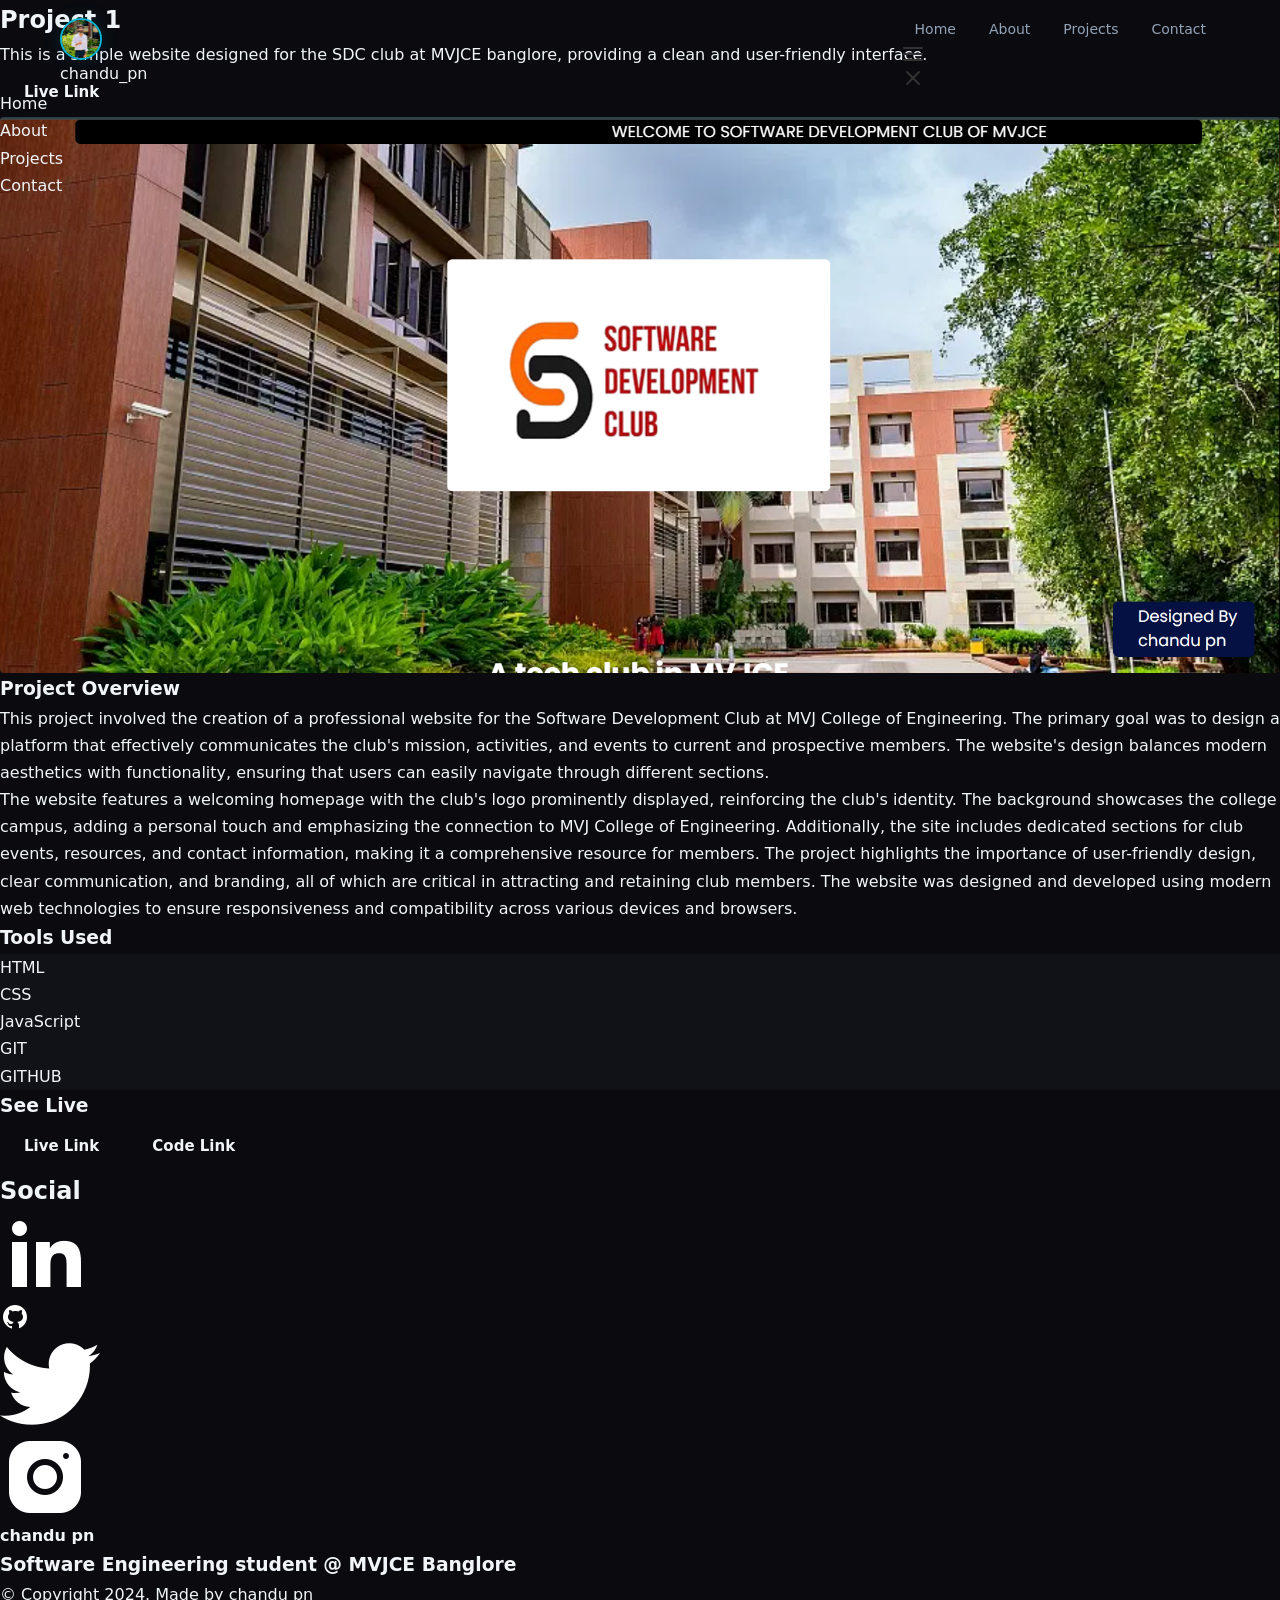
<file: project-1.html>
<!DOCTYPE html>
<html lang="en">
  <head>
    <meta charset="UTF-8" />
    <meta name="viewport" content="width=device-width, initial-scale=1.0" />
    <meta http-equiv="X-UA-Compatible" content="ie=edge" />
    <title>Case Study of Project 1</title>
    <meta name="description" content="Case study page of Project" />

    <link rel="stylesheet" href="css/style.css" />

    <link rel="preconnect" href="https://fonts.googleapis.com" />
    <link rel="preconnect" href="https://fonts.gstatic.com" crossorigin />
    <link
      href="https://fonts.googleapis.com/css2?family=Source+Sans+Pro:wght@400;600;700;900&display=swap"
      rel="stylesheet"
    />
  </head>
  <body>
    <header class="header">
      <div class="header__content">
        <div class="header__logo-container">
          <div class="header__logo-img-cont">
            <img
              src="./assets/jpeg/portnew.jpg"
              alt="chandu"
              class="header__logo-img"
            />
          </div>
          <span class="header__logo-sub">chandu_pn</span>
        </div>
        <div class="header__main">
          <ul class="header__links">
            <li class="header__link-wrapper">
              <a href="./index.html" class="header__link"> Home </a>
            </li>
            <li class="header__link-wrapper">
              <a href="./index.html#about" class="header__link">About </a>
            </li>
            <li class="header__link-wrapper">
              <a href="./index.html#projects" class="header__link">
                Projects
              </a>
            </li>
            <li class="header__link-wrapper">
              <a href="./index.html#contact" class="header__link"> Contact </a>
            </li>
          </ul>
          <div class="header__main-ham-menu-cont">
            <img
              src="./assets/svg/ham-menu.svg"
              alt="hamburger menu"
              class="header__main-ham-menu"
            />
            <img
              src="./assets/svg/ham-menu-close.svg"
              alt="hamburger menu close"
              class="header__main-ham-menu-close d-none"
            />
          </div>
        </div>
      </div>
      <div class="header__sm-menu">
        <div class="header__sm-menu-content">
          <ul class="header__sm-menu-links">
            <li class="header__sm-menu-link">
              <a href="./index.html"> Home </a>
            </li>

            <li class="header__sm-menu-link">
              <a href="./index.html#about"> About </a>
            </li>

            <li class="header__sm-menu-link">
              <a href="./index.html#projects"> Projects </a>
            </li>

            <li class="header__sm-menu-link">
              <a href="./index.html#contact"> Contact </a>
            </li>
          </ul>
        </div>
      </div>
    </header>
    <section class="project-cs-hero">
      <div class="project-cs-hero__content">
        <h1 class="heading-primary">Project 1</h1>
        <div class="project-cs-hero__info">
          <p class="text-primary">
            This is a simple website designed for the SDC club at MVJCE banglore,
            providing a clean and user-friendly interface.
          </p>
        </div>
        <div class="project-cs-hero__cta">
          <a href="https://chandupn17.github.io/SDC-web_site/" class="btn btn--bg" target="_blank">Live Link</a>
        </div>
      </div>
    </section>
    <section class="project-details">
      <div class="main-container">
        <div class="project-details__content">
          <div class="project-details__showcase-img-cont">
            <img style="border-radius: 4px;"
              src="./assets/png/pro01.png"
              alt="Project Image"
              class="project-details__showcase-img"
            />
          </div>
          <div class="project-details__content-main">
            <div class="project-details__desc">
              <h3 class="project-details__content-title">Project Overview</h3>
              <p class="project-details__desc-para">
                This project involved the creation of a professional
                 website for the Software Development Club at MVJ College of Engineering. 
                The primary goal was to design a platform that effectively communicates the 
                club's mission, activities, and events to current 
                and prospective members. The website's design balances modern aesthetics with
                 functionality, ensuring that users can
                 easily navigate through different sections.
              </p>
              <p class="project-details__desc-para">
                The website features a welcoming homepage with the club's logo prominently displayed, 
                reinforcing the club's identity. The background showcases the college campus, adding a personal touch and 
                emphasizing the connection to MVJ College of Engineering. Additionally, the site includes dedicated sections for club events, resources, and contact information, making it a comprehensive resource for members. The project highlights the importance of user-friendly design, clear communication, and branding, all of which are critical in attracting and retaining club members. The website was designed and developed using modern web technologies to ensure responsiveness and 
                compatibility across various devices and browsers.
              </p>
            </div>
            <div class="project-details__tools-used">
              <h3 class="project-details__content-title">Tools Used</h3>
              <div class="skills">
                <div class="skills__skill">HTML</div>
                <div class="skills__skill">CSS</div>
                <div class="skills__skill">JavaScript</div>
                <div class="skills__skill">GIT</div>
                <div class="skills__skill">GITHUB</div>
                <!-- <div class="skills__skill">GIT</div>
                <div class="skills__skill">...</div>
                <div class="skills__skill">...</div>
                <div class="skills__skill">...</div>
                <div class="skills__skill">...</div>
                <div class="skills__skill">...</div>
                <div class="skills__skill">...</div> -->
              </div>
            </div>
            <div class="project-details__links">
              <h3 class="project-details__content-title">See Live</h3>
              <a
                href="https://chandupn17.github.io/SDC-web_site/"
                class="btn btn--med btn--theme project-details__links-btn"
                target="_blank"
                >Live Link</a
              >
              <a
                href="https://github.com/chandupn17/SDC-web_site"
                class="btn btn--med btn--theme-inv project-details__links-btn"
                target="_blank"
                >Code Link</a
              >
            </div>
          </div>
        </div>
      </div>
    </section>
    <footer class="main-footer">
      <div class="main-container">
        <div class="main-footer__upper">
          <div class="main-footer__row main-footer__row-1">
            <h2 class="heading heading-sm main-footer__heading-sm">
              <span>Social</span>
            </h2>
            <div class="main-footer__social-cont">
              <a target="_blank" rel="noreferrer" href="https://www.linkedin.com/in/chandu3247?utm_sou
              rce=share&utm_campaign=share_via&utm_content=profile&utm_medium=ios_app">
                <img
                  class="main-footer__icon"
                  src="./assets/png/linkedin-ico.png"
                  alt="icon"
                />
              </a>
              <a target="_blank" rel="noreferrer" href="https://github.com/chandupn17">
                <img
                  class="main-footer__icon"
                  src="./assets/png/github-ico.png"
                  alt="icon"
                />
              </a>
              <a target="_blank" rel="noreferrer" href="https://x.com/chandupn312490/">
                <img
                  class="main-footer__icon"
                  src="./assets/png/twitter-ico.png"
                  alt="icon"
                />
              </a>
              <!-- <a target="_blank" rel="noreferrer" href="#">
                <img
                  class="main-footer__icon"
                  src="./assets/png/yt-ico.png"
                  alt="icon"
                />
              </a> -->
              <a target="_blank" rel="noreferrer" href="https://www.instagram.com/chandan_dhodamane?utm_source=qr">
                <img
                  class="main-footer__icon main-footer__icon--mr-none"
                  src="./assets/png/insta-ico.png"
                  alt="icon"
                />
              </a>
            </div>
          </div>
          <div class="main-footer__row main-footer__row-2">
            <h4 class="heading heading-sm text-lt">chandu pn</h4>
            <p class="main-footer__short-desc">
             <h3> <p>Software Engineering student @ MVJCE Banglore</p></h3>
            </p>
          </div>
        </div>

        <div class="main-footer__lower">
          &copy; Copyright 2024. Made by
          <a rel="noreferrer" target="_blank" href="chandu_pn"
            >chandu pn</a
          >
        </div>
      </div>
    </footer>
    <script src="./index.js"></script>
  </body>
</html>
</file>
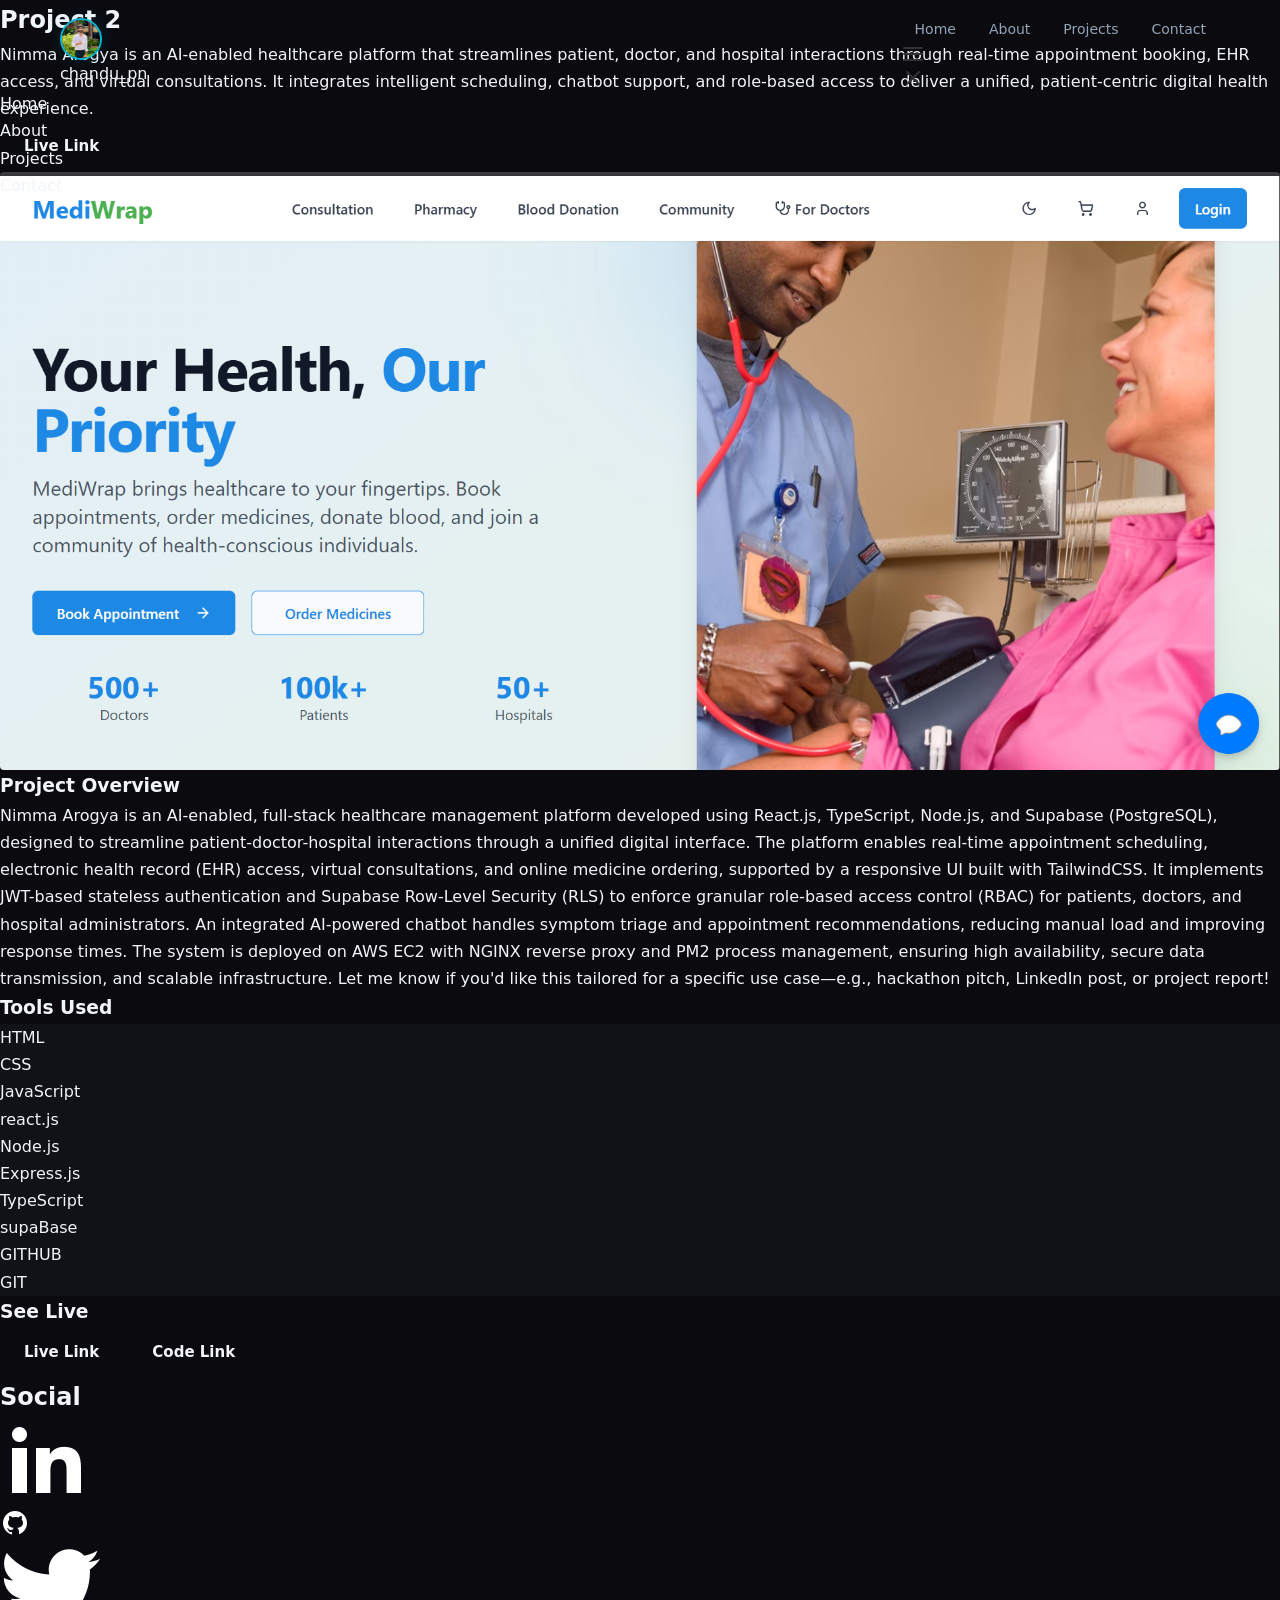
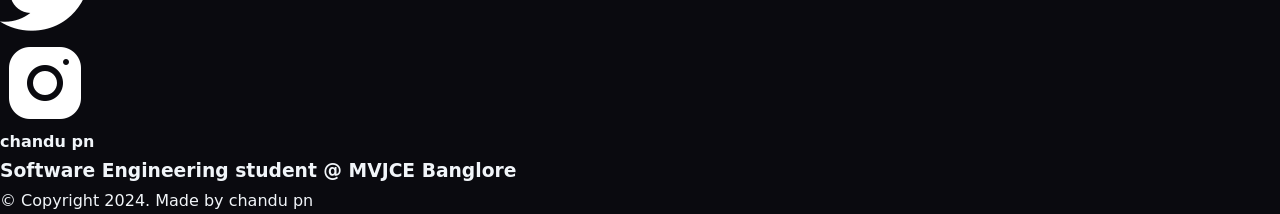
<file: project-2.html>
<!DOCTYPE html>
<html lang="en">
  <head>
    <meta charset="UTF-8" />
    <meta name="viewport" content="width=device-width, initial-scale=1.0" />
    <meta http-equiv="X-UA-Compatible" content="ie=edge" />
    <title>Case Study of Project 2</title>
    <meta name="description" content="Case study page of Project" />

    <link rel="stylesheet" href="css/style.css" />

    <link rel="preconnect" href="https://fonts.googleapis.com" />
    <link rel="preconnect" href="https://fonts.gstatic.com" crossorigin />
    <link
      href="https://fonts.googleapis.com/css2?family=Source+Sans+Pro:wght@400;600;700;900&display=swap"
      rel="stylesheet"
    />
  </head>
  <body>
    <header class="header">
      <div class="header__content">
        <div class="header__logo-container">
          <div class="header__logo-img-cont">
            <img
              src="./assets/jpeg/portnew.jpg"
              alt="Chandu"
              class="header__logo-img"
            />
          </div>
          <span class="header__logo-sub">chandu_pn</span>
        </div>
        <div class="header__main">
          <ul class="header__links">
            <li class="header__link-wrapper">
              <a href="./index.html" class="header__link"> Home </a>
            </li>
            <li class="header__link-wrapper">
              <a href="./index.html#about" class="header__link">About </a>
            </li>
            <li class="header__link-wrapper">
              <a href="./index.html#projects" class="header__link">
                Projects
              </a>
            </li>
            <li class="header__link-wrapper">
              <a href="./index.html#contact" class="header__link"> Contact </a>
            </li>
          </ul>
          <div class="header__main-ham-menu-cont">
            <img
              src="./assets/svg/ham-menu.svg"
              alt="hamburger menu"
              class="header__main-ham-menu"
            />
            <img
              src="./assets/svg/ham-menu-close.svg"
              alt="hamburger menu close"
              class="header__main-ham-menu-close d-none"
            />
          </div>
        </div>
      </div>
      <div class="header__sm-menu">
        <div class="header__sm-menu-content">
          <ul class="header__sm-menu-links">
            <li class="header__sm-menu-link">
              <a href="./index.html"> Home </a>
            </li>

            <li class="header__sm-menu-link">
              <a href="./index.html#about"> About </a>
            </li>

            <li class="header__sm-menu-link">
              <a href="./index.html#projects"> Projects </a>
            </li>

            <li class="header__sm-menu-link">
              <a href="./index.html#contact"> Contact </a>
            </li>
          </ul>
        </div>
      </div>
    </header>
    <section class="project-cs-hero">
      <div class="project-cs-hero__content">
        <h1 class="heading-primary">Project 2</h1>
        <div class="project-cs-hero__info">
          <p class="text-primary">
            Nimma Arogya is an AI-enabled healthcare platform that streamlines patient, doctor,
             and hospital interactions through real-time appointment booking, EHR access, and virtual consultations.
            It integrates intelligent scheduling, chatbot support, and role-based access to deliver a 
            unified, patient-centric digital health experience.
          </p>
        </div>
        <div class="project-cs-hero__cta">
          <a href="https://nimma-arogya-ai-pink.vercel.app/" class="btn btn--bg" target="_blank">Live Link</a>
        </div>
      </div>
    </section>
    <section class="project-details">
      <div class="main-container">
        <div class="project-details__content">
          <div class="project-details__showcase-img-cont">
            <img style="border-radius: 4px;"
              src="./assets/png/nimmaarogya.png"
              alt="Project Image"
              class="project-details__showcase-img"
            />
          </div>
          <div class="project-details__content-main">
            <div class="project-details__desc">
              <h3 class="project-details__content-title">Project Overview</h3>
              <p class="project-details__desc-para">
                Nimma Arogya is an AI-enabled, full-stack healthcare management platform developed
                 using React.js, TypeScript, Node.js, and Supabase (PostgreSQL), designed to streamline 
                 patient-doctor-hospital interactions through a unified digital interface. The platform enables
                  real-time appointment scheduling, electronic health record (EHR) access, virtual consultations,
                   and online medicine ordering, supported by a responsive UI built with TailwindCSS.

      It implements JWT-based stateless authentication and Supabase Row-Level Security (RLS) to enforce granular role-based access control (RBAC) for patients, doctors, and hospital administrators. An integrated AI-powered chatbot handles symptom triage and appointment recommendations, reducing manual load and improving response times. The system is deployed on AWS EC2 with NGINX reverse proxy and PM2 process management, ensuring high availability, secure data transmission, and scalable infrastructure.
                
                Let me know if you'd like this tailored for a specific use case—e.g., hackathon pitch, LinkedIn post, or project report!
                
              <p class="project-details__desc-para">
                <!-- ade mathu -->
              </p>
            </div>
            <div class="project-details__tools-used">
              <h3 class="project-details__content-title">Tools Used</h3>
              <div class="skills">
                <div class="skills__skill">HTML</div>
                <div class="skills__skill">CSS</div>
                <div class="skills__skill">JavaScript</div>
                <div class="skills__skill">react.js</div>
                <div class="skills__skill">Node.js</div>
                <div class="skills__skill">Express.js</div>
                <div class="skills__skill">TypeScript</div>
                <div class="skills__skill">supaBase</div>
                <div class="skills__skill">GITHUB</div>
                <div class="skills__skill">GIT</div>
                
              </div>
            </div>
            <div class="project-details__links">
              <h3 class="project-details__content-title">See Live</h3>
              <a
                href="https://nimma-arogya-ai-pink.vercel.app/"
                class="btn btn--med btn--theme project-details__links-btn"
                target="_blank"
                >Live Link</a
              >
              <a
                href="https://github.com/chandupn17/Nimma_arogya.ai"
                class="btn btn--med btn--theme-inv project-details__links-btn"
                target="_blank"
                >Code Link</a
              >
            </div>
          </div>
        </div>
      </div>
    </section>
    <footer class="main-footer">
      <div class="main-container">
        <div class="main-footer__upper">
          <div class="main-footer__row main-footer__row-1">
            <h2 class="heading heading-sm main-footer__heading-sm">
              <span>Social</span>
            </h2>
            <div class="main-footer__social-cont">
              <a target="_blank" rel="noreferrer" href="https://www.linkedin.com/in/chandu3247
              ?utm_source=share&utm_campaign=share_via&utm_content=profile&utm_medium=ios_app">
                <img
                  class="main-footer__icon"
                  src="./assets/png/linkedin-ico.png"
                  alt="icon"
                />
              </a>
              <a target="_blank" rel="noreferrer" href="https://github.com/chandupn17">
                <img
                  class="main-footer__icon"
                  src="./assets/png/github-ico.png"
                  alt="icon"
                />
              </a>
              <a target="_blank" rel="noreferrer" href="https://x.com/chandupn312490/">
                <img
                  class="main-footer__icon"
                  src="./assets/png/twitter-ico.png"
                  alt="icon"
                />
              </a>
              <!-- <a target="_blank" rel="noreferrer" href="">
                <img
                  class="main-footer__icon"
                  src="./assets/png/yt-ico.png"
                  alt="icon"
                />
              </a> -->
              <a target="_blank" rel="noreferrer" href="https://www.instagram.com/chandan_dhodamane?utm_source=qr">
                <img
                  class="main-footer__icon main-footer__icon--mr-none"
                  src="./assets/png/insta-ico.png"
                  alt="icon"
                />
              </a>
            </div>
          </div>
          <div class="main-footer__row main-footer__row-2">
            <h4 class="heading heading-sm text-lt">chandu pn</h4>
            <p class="main-footer__short-desc">
             <h3> <p>Software Engineering student @ MVJCE Banglore</p></h3>
            </p>
          </div>
        </div>
        <div class="main-footer__lower">
          &copy; Copyright 2024. Made by
          <a rel="noreferrer" target="_blank" href="chandu_pn"
            >chandu pn</a
          >
        </div>
      </div>
    </footer>
    <script src="./index.js"></script>
  </body>
</html>
</file>
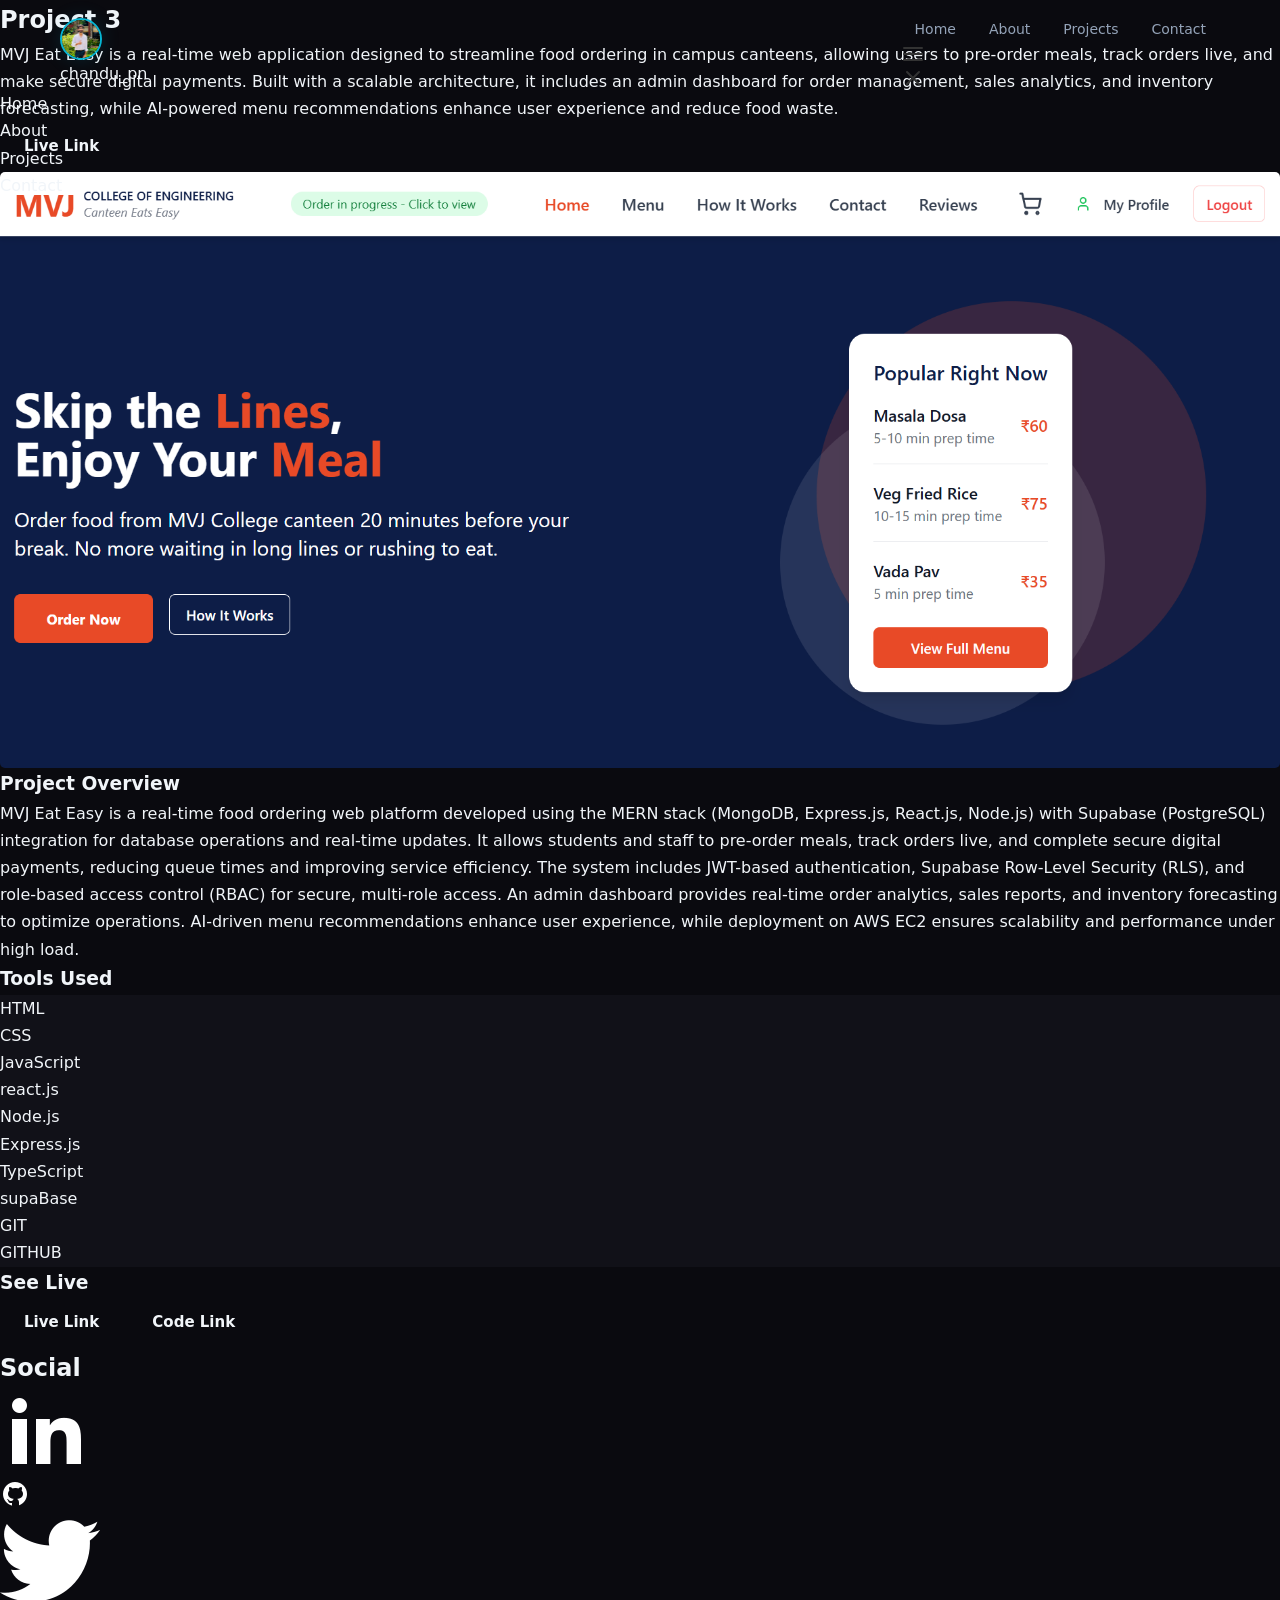
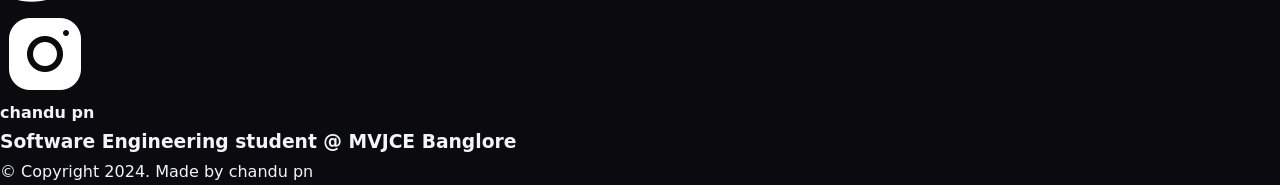
<file: project-3.html>
<!DOCTYPE html>
<html lang="en">
  <head>
    <meta charset="UTF-8" />
    <meta name="viewport" content="width=device-width, initial-scale=1.0" />
    <meta http-equiv="X-UA-Compatible" content="ie=edge" />
    <title>Case Study of Project 3</title>
    <meta name="description" content="Case study page of Project" />

    <link rel="stylesheet" href="css/style.css" />

    <link rel="preconnect" href="https://fonts.googleapis.com" />
    <link rel="preconnect" href="https://fonts.gstatic.com" crossorigin />
    <link
      href="https://fonts.googleapis.com/css2?family=Source+Sans+Pro:wght@400;600;700;900&display=swap"
      rel="stylesheet"
    />
  </head>
  <body>
    <header class="header">
      <div class="header__content">
        <div class="header__logo-container">
          <div class="header__logo-img-cont">
            <img
              src="./assets/jpeg/portnew.jpg"
              alt="chandu"
              class="header__logo-img"
            />
          </div>
          <span class="header__logo-sub">chandu_pn</span>
        </div>
        <div class="header__main">
          <ul class="header__links">
            <li class="header__link-wrapper">
              <a href="./index.html" class="header__link"> Home </a>
            </li>
            <li class="header__link-wrapper">
              <a href="./index.html#about" class="header__link">About </a>
            </li>
            <li class="header__link-wrapper">
              <a href="./index.html#projects" class="header__link">
                Projects
              </a>
            </li>
            <li class="header__link-wrapper">
              <a href="./index.html#contact" class="header__link"> Contact </a>
            </li>
          </ul>
          <div class="header__main-ham-menu-cont">
            <img
              src="./assets/svg/ham-menu.svg"
              alt="hamburger menu"
              class="header__main-ham-menu"
            />
            <img
              src="./assets/svg/ham-menu-close.svg"
              alt="hamburger menu close"
              class="header__main-ham-menu-close d-none"
            />
          </div>
        </div>
      </div>
      <div class="header__sm-menu">
        <div class="header__sm-menu-content">
          <ul class="header__sm-menu-links">
            <li class="header__sm-menu-link">
              <a href="./index.html"> Home </a>
            </li>

            <li class="header__sm-menu-link">
              <a href="./index.html#about"> About </a>
            </li>

            <li class="header__sm-menu-link">
              <a href="./index.html#projects"> Projects </a>
            </li>

            <li class="header__sm-menu-link">
              <a href="./index.html#contact"> Contact </a>
            </li>
          </ul>
        </div>
      </div>
    </header>
    <section class="project-cs-hero">
      <div class="project-cs-hero__content">
        <h1 class="heading-primary">Project 3</h1>
        <div class="project-cs-hero__info">
          <p class="text-primary">
            MVJ Eat Easy is a real-time web application designed to streamline food ordering in 
            campus canteens, allowing users to pre-order meals, track orders live, and make secure
             digital payments. Built with a scalable architecture, it includes an admin dashboard for 
             order management, sales analytics, and inventory forecasting,
             while AI-powered menu recommendations enhance user experience and reduce food waste.
          </p>
        </div>
        <div class="project-cs-hero__cta">
          <a href="https://github.com/chandupn17/mvj-canteen-saas-product" 
          class="btn btn--bg" target="_blank">Live Link</a>
        </div>
      </div>
    </section>
    <section class="project-details">
      <div class="main-container">
        <div class="project-details__content">
          <div class="project-details__showcase-img-cont">
            <img style="border-radius: 5px;"
              src="./assets/png/Mvj-eat-easy.png"
              alt="Project Image"
              class="project-details__showcase-img"
            />
          </div>
          <div class="project-details__content-main">
            <div class="project-details__desc">
              <h3 class="project-details__content-title">Project Overview</h3>
              <p class="project-details__desc-para">
                MVJ Eat Easy is a real-time food ordering web platform developed using the MERN stack (MongoDB, Express.js, React.js, Node.js) 
                with Supabase (PostgreSQL) integration for database operations and real-time updates. It allows students and staff to pre-order 
                meals, track orders live, and complete secure digital payments, reducing queue times and improving service efficiency.

                The system includes JWT-based authentication, Supabase Row-Level Security (RLS), and role-based access control (RBAC)
                 for secure, multi-role access. An admin dashboard provides real-time order analytics, sales 
                 reports, and inventory forecasting to optimize operations. AI-driven menu recommendations enhance 
                 user experience, while deployment on AWS EC2 ensures scalability and performance under high load.
                
                
              </p>
              <p class="project-details__desc-para">
               
              </p>
            </div>
            <div class="project-details__tools-used">
              <h3 class="project-details__content-title">Tools Used</h3>
              <div class="skills">
                <div class="skills__skill">HTML</div>
                <div class="skills__skill">CSS</div>
                <div class="skills__skill">JavaScript</div>
                <div class="skills__skill">react.js</div>
                <div class="skills__skill">Node.js</div>
                <div class="skills__skill">Express.js</div>
                <div class="skills__skill">TypeScript</div>
                <div class="skills__skill">supaBase</div>
                
                <div class="skills__skill">GIT</div>
                <div class="skills__skill">GITHUB</div>
                
                <!-- .... -->
              </div>
            </div>
            <div class="project-details__links">
              <h3 class="project-details__content-title">See Live</h3>
              <a
                href="https://github.com/chandupn17/mvj-canteen-saas-product"
                class="btn btn--med btn--theme project-details__links-btn"
                target="_blank"
                >Live Link</a
              >
              <a
                href="https://github.com/chandupn17/mvj-canteen-saas-product"
                class="btn btn--med btn--theme-inv project-details__links-btn"
                target="_blank"
                >Code Link</a
              >
            </div>
          </div>
        </div>
      </div>
    </section>
    <footer class="main-footer">
      <div class="main-container">
        <div class="main-footer__upper">
          <div class="main-footer__row main-footer__row-1">
            <h2 class="heading heading-sm main-footer__heading-sm">
              <span>Social</span>
            </h2>
            <div class="main-footer__social-cont">
              <a target="_blank" rel="noreferrer" href="https://www.linkedin.com/in/chandu3247?utm_source=
              share&utm_campaign=share_via&utm_content=profile&utm_medium=ios_app">
                <img
                  class="main-footer__icon"
                  src="./assets/png/linkedin-ico.png"
                  alt="icon"
                />
              </a>
              <a target="_blank" rel="noreferrer" href="https://github.com/chandupn17">
                <img
                  class="main-footer__icon"
                  src="./assets/png/github-ico.png"
                  alt="icon"
                />
              </a>
              <a target="_blank" rel="noreferrer" href="https://x.com/chandupn312490/">
                <img
                  class="main-footer__icon"
                  src="./assets/png/twitter-ico.png"
                  alt="icon"
                />
              </a>
              <!-- <a target="_blank" rel="noreferrer" href="">
                <img
                  class="main-footer__icon"
                  src="./assets/png/yt-ico.png"
                  alt="icon"
                />
              </a> -->
              <a target="_blank" rel="noreferrer" href="https://www.instagram.com/chandan_dhodamane?utm_source=qr">
                <img
                  class="main-footer__icon main-footer__icon--mr-none"
                  src="./assets/png/insta-ico.png"
                  alt="icon"
                />
              </a>
            </div>
          </div>
          <div class="main-footer__row main-footer__row-2">
            <h4 class="heading heading-sm text-lt">chandu pn</h4>
            <p class="main-footer__short-desc">
             <h3> <p>Software Engineering student @ MVJCE Banglore</p></h3>
            </p>
          </div>
        </div>

        <div class="main-footer__lower">
          &copy; Copyright 2024. Made by
          <a rel="noreferrer" target="_blank" href="chandu_pn"
            >chandu pn</a
          >
        </div>
      </div>
    </footer>
    <script src="./index.js"></script>
  </body>
</html>
</file>
<file: css/style.css>
:root{--bg-primary:#0a0a0f;--bg-secondary:#111118;--bg-card:#16161f;--bg-card-hover:#1c1c28;--border:rgba(255,255,255,.06);--border-accent:rgba(6,182,212,.3);--text-primary:#f1f5f9;--text-secondary:#94a3b8;--text-muted:#64748b;--accent-cyan:#06b6d4;--accent-emerald:#10b981;--accent-gradient:linear-gradient(135deg,#06b6d4,#10b981);--glow-cyan:rgba(6,182,212,.15);--glow-emerald:rgba(16,185,129,.15);--shadow-lg:0 25px 50px -12px rgba(0,0,0,.5);--radius:12px;--radius-lg:20px;--transition:.3s cubic-bezier(.4,0,.2,1);--font:'Inter',system-ui,sans-serif;--font-mono:'JetBrains Mono',monospace}*,*::before,*::after{margin:0;padding:0;box-sizing:border-box}html{scroll-behavior:smooth;font-size:62.5%}body{font-family:var(--font);font-size:1.6rem;line-height:1.7;color:var(--text-primary);background:var(--bg-primary);overflow-x:hidden}a{text-decoration:none;color:inherit}ul{list-style:none}img{max-width:100%;display:block}.container{max-width:1200px;margin:0 auto;padding:0 2rem}.accent{color:var(--accent-cyan)}#particle-canvas{position:fixed;inset:0;z-index:0;pointer-events:none}.cursor-glow{position:fixed;width:400px;height:400px;border-radius:50%;background:radial-gradient(circle,var(--glow-cyan) 0%,transparent 70%);pointer-events:none;z-index:1;transform:translate(-50%,-50%);transition:opacity .3s;opacity:0}body:hover .cursor-glow{opacity:1}.header{position:fixed;top:0;left:0;right:0;z-index:1000;padding:1.5rem 0;transition:var(--transition)}.header.scrolled{background:rgba(10,10,15,.85);backdrop-filter:blur(20px);border-bottom:1px solid var(--border);padding:1rem 0}.header__content{max-width:1200px;margin:0 auto;padding:0 2rem;display:flex;align-items:center;justify-content:space-between}.header__logo{display:flex;align-items:center;gap:1rem}.header__logo-img-cont{width:42px;height:42px;border-radius:50%;overflow:hidden;border:2px solid var(--accent-cyan);box-shadow:0 0 20px var(--glow-cyan)}.header__logo-img{width:100%;height:100%;object-fit:cover}.header__logo-text{font-size:1.8rem;font-weight:700;letter-spacing:-.02em}.header__nav{display:flex;align-items:center}.header__links{display:flex;gap:.5rem}.header__link{padding:.8rem 1.4rem;font-size:1.4rem;font-weight:500;color:var(--text-secondary);border-radius:8px;transition:var(--transition)}.header__link:hover,.header__link.active{color:var(--text-primary);background:rgba(6,182,212,.08)}.header__ham{display:none;flex-direction:column;gap:5px;background:none;border:none;cursor:pointer;padding:.5rem}.header__ham span{display:block;width:24px;height:2px;background:var(--text-primary);border-radius:2px;transition:var(--transition)}.header__ham.active span:nth-child(1){transform:rotate(45deg) translate(5px,5px)}.header__ham.active span:nth-child(2){opacity:0}.header__ham.active span:nth-child(3){transform:rotate(-45deg) translate(5px,-5px)}.header__mobile-menu{display:none;position:fixed;top:70px;left:0;right:0;background:rgba(10,10,15,.95);backdrop-filter:blur(20px);border-bottom:1px solid var(--border);padding:2rem;transform:translateY(-120%);transition:transform .4s cubic-bezier(.4,0,.2,1)}.header__mobile-menu.open{transform:translateY(0)}.header__mobile-links{display:flex;flex-direction:column;gap:.5rem}.header__mobile-links a{padding:1.2rem 1.5rem;font-size:1.6rem;color:var(--text-secondary);border-radius:8px;transition:var(--transition)}.header__mobile-links a:hover{color:var(--accent-cyan);background:rgba(6,182,212,.08)}.btn{display:inline-flex;align-items:center;gap:.8rem;padding:1.2rem 2.4rem;font-size:1.5rem;font-weight:600;border-radius:var(--radius);border:none;cursor:pointer;transition:var(--transition);font-family:var(--font)}.btn--primary{background:var(--accent-gradient);color:#fff;box-shadow:0 4px 20px var(--glow-cyan)}.btn--primary:hover{transform:translateY(-2px);box-shadow:0 8px 30px rgba(6,182,212,.35)}.btn--outline{background:transparent;color:var(--text-primary);border:1px solid var(--border-accent)}.btn--outline:hover{background:rgba(6,182,212,.08);border-color:var(--accent-cyan)}.btn--sm{padding:.8rem 1.6rem;font-size:1.3rem}.btn--lg{padding:1.4rem 2.8rem;font-size:1.6rem}.btn--full{width:100%;justify-content:center}.hero{min-height:100vh;display:flex;flex-direction:column;justify-content:center;position:relative;z-index:2;padding:12rem 2rem 6rem;max-width:1200px;margin:0 auto}.hero__layout{display:grid;grid-template-columns:1fr auto;gap:4rem;align-items:center;width:100%}.hero__photo{position:relative;width:280px;height:280px;flex-shrink:0}.hero__photo-ring{position:absolute;inset:-8px;border-radius:50%;background:var(--accent-gradient);opacity:.6;filter:blur(2px);animation:photo-pulse 3s ease-in-out infinite}.hero__photo-img{position:relative;width:100%;height:100%;object-fit:cover;border-radius:50%;border:3px solid var(--accent-cyan);box-shadow:0 0 40px var(--glow-cyan)}@keyframes photo-pulse{0%,100%{transform:scale(1);opacity:.6}50%{transform:scale(1.04);opacity:.9}}.hero__badge{display:inline-flex;align-items:center;gap:.8rem;padding:.6rem 1.4rem;background:rgba(16,185,129,.1);border:1px solid rgba(16,185,129,.3);border-radius:50px;font-size:1.3rem;color:var(--accent-emerald);margin-bottom:2rem;width:fit-content}.pulse-dot{width:8px;height:8px;background:var(--accent-emerald);border-radius:50%;animation:pulse 2s infinite}@keyframes pulse{0%,100%{opacity:1;transform:scale(1)}50%{opacity:.5;transform:scale(1.3)}}.hero__title{margin-bottom:2rem}.hero__greeting{display:block;font-size:2rem;font-weight:400;color:var(--text-secondary);margin-bottom:.5rem}.hero__name{display:block;font-size:clamp(4rem,8vw,7rem);font-weight:800;letter-spacing:-.03em;line-height:1.1;background:var(--accent-gradient);-webkit-background-clip:text;-webkit-text-fill-color:transparent;background-clip:text}.hero__role{display:block;font-size:clamp(2rem,4vw,3.2rem);font-weight:600;color:var(--text-primary);margin-top:.5rem}.typing-cursor{color:var(--accent-cyan);animation:blink 1s step-end infinite}@keyframes blink{50%{opacity:0}}.hero__desc{max-width:600px;font-size:1.7rem;color:var(--text-secondary);margin-bottom:3rem;line-height:1.8}.hero__cta{display:flex;flex-wrap:wrap;gap:1.5rem;margin-bottom:3rem}.hero__meta{display:flex;flex-wrap:wrap;gap:2rem;color:var(--text-muted);font-size:1.4rem}.hero__meta span{display:flex;align-items:center;gap:.6rem}.hero__socials{position:absolute;right:2rem;top:50%;transform:translateY(-50%);display:flex;flex-direction:column;gap:1.5rem}.hero__socials a{width:44px;height:44px;display:flex;align-items:center;justify-content:center;border-radius:50%;border:1px solid var(--border);color:var(--text-secondary);font-size:2rem;transition:var(--transition)}.hero__socials a:hover{color:var(--accent-cyan);border-color:var(--accent-cyan);box-shadow:0 0 20px var(--glow-cyan);transform:translateX(-4px)}.hero__scroll{position:absolute;bottom:3rem;left:50%;transform:translateX(-50%)}.mouse-scroll{width:26px;height:42px;border:2px solid var(--text-muted);border-radius:20px;display:flex;justify-content:center;padding-top:8px}.mouse-scroll__wheel{width:4px;height:8px;background:var(--accent-cyan);border-radius:4px;animation:scroll-wheel 2s infinite}@keyframes scroll-wheel{0%{opacity:1;transform:translateY(0)}100%{opacity:0;transform:translateY(12px)}}.section{position:relative;z-index:2;padding:10rem 0}.section-header{text-align:center;margin-bottom:6rem}.section-tag{display:inline-block;font-size:1.3rem;font-weight:600;font-family:var(--font-mono);color:var(--accent-cyan);text-transform:uppercase;letter-spacing:.15em;margin-bottom:1rem}.section-title{font-size:clamp(3rem,5vw,4.2rem);font-weight:800;letter-spacing:-.02em;margin-bottom:1.5rem}.section-subtitle{max-width:550px;margin:0 auto;color:var(--text-secondary);font-size:1.7rem}.about__grid{display:grid;grid-template-columns:1.2fr .8fr;gap:4rem;align-items:start}.about__text p{color:var(--text-secondary);margin-bottom:1.5rem;font-size:1.6rem}.about__text strong{color:var(--text-primary)}.edu-card{display:flex;gap:1.5rem;padding:2rem;background:var(--bg-card);border:1px solid var(--border);border-radius:var(--radius-lg);margin-top:2rem;transition:var(--transition)}.edu-card:hover{border-color:var(--border-accent);box-shadow:0 0 30px var(--glow-cyan)}.edu-card__icon{width:48px;height:48px;display:flex;align-items:center;justify-content:center;background:rgba(6,182,212,.1);border-radius:12px;color:var(--accent-cyan);flex-shrink:0}.edu-card h4{font-size:1.6rem;margin-bottom:.3rem}.edu-card p{color:var(--text-secondary);font-size:1.4rem;margin-bottom:.5rem}.edu-card__date{font-size:1.2rem;color:var(--accent-cyan);font-family:var(--font-mono)}.achievement-badge{display:flex;gap:1.5rem;align-items:center;padding:1.5rem 2rem;background:linear-gradient(135deg,rgba(16,185,129,.08),rgba(6,182,212,.08));border:1px solid rgba(16,185,129,.2);border-radius:var(--radius);margin-top:2rem}.achievement-badge__icon{font-size:2.4rem}.achievement-badge strong{display:block;font-size:1.5rem;margin-bottom:.2rem}.achievement-badge p{font-size:1.3rem;color:var(--text-secondary);margin:0}.about__stats{display:grid;grid-template-columns:1fr 1fr;gap:1.5rem}.stat-card{padding:2.5rem 2rem;background:var(--bg-card);border:1px solid var(--border);border-radius:var(--radius-lg);text-align:center;transition:var(--transition);position:relative;overflow:hidden}.stat-card::before{content:'';position:absolute;top:0;left:0;right:0;height:3px;background:var(--accent-gradient);transform:scaleX(0);transition:transform .4s ease}.stat-card:hover::before{transform:scaleX(1)}.stat-card:hover{transform:translateY(-4px);border-color:var(--border-accent);box-shadow:var(--shadow-lg)}.stat-card__num{display:inline;font-size:4rem;font-weight:800;background:var(--accent-gradient);-webkit-background-clip:text;-webkit-text-fill-color:transparent;background-clip:text}.stat-card__suffix{font-size:2.4rem;font-weight:800;color:var(--accent-cyan)}.stat-card__label{display:block;margin-top:.5rem;font-size:1.3rem;color:var(--text-muted);text-transform:uppercase;letter-spacing:.05em}.skills{background:var(--bg-secondary)}.skills__categories{display:flex;flex-direction:column;gap:4rem}.skill-category__title{font-size:1.8rem;font-weight:600;margin-bottom:2rem;padding-left:1rem;border-left:3px solid var(--accent-cyan)}.skills__grid{display:grid;grid-template-columns:repeat(auto-fill,minmax(140px,1fr));gap:1.5rem}.skill-card{display:flex;flex-direction:column;align-items:center;gap:1rem;padding:2rem 1.5rem;background:var(--bg-card);border:1px solid var(--border);border-radius:var(--radius);transition:var(--transition)}.skill-card i{font-size:3.6rem;transition:transform .4s cubic-bezier(.34,1.56,.64,1)}.skill-card:hover{transform:translateY(-6px);border-color:var(--border-accent);background:var(--bg-card-hover);box-shadow:0 10px 40px rgba(6,182,212,.1)}.skill-card:hover i{transform:scale(1.15) rotate(-5deg)}.skill-card span{font-size:1.3rem;font-weight:500;color:var(--text-secondary)}.skill-icon-text{font-size:1.4rem!important;font-weight:700;font-family:var(--font-mono);color:var(--accent-cyan)!important;padding:.8rem 1.2rem;background:rgba(6,182,212,.1);border-radius:8px}.experience{background:var(--bg-secondary)}.timeline{position:relative;max-width:800px;margin:0 auto;padding-left:3rem}.timeline::before{content:'';position:absolute;left:0;top:0;bottom:0;width:2px;background:linear-gradient(to bottom,var(--accent-cyan),var(--accent-emerald),transparent)}.timeline__item{position:relative;margin-bottom:4rem}.timeline__marker{position:absolute;left:-3rem;top:2rem;width:14px;height:14px;background:var(--accent-cyan);border-radius:50%;transform:translateX(-6px);box-shadow:0 0 20px var(--glow-cyan);z-index:1}.timeline__card{padding:2.5rem;background:var(--bg-card);border:1px solid var(--border);border-radius:var(--radius-lg);transition:var(--transition)}.timeline__card:hover{border-color:var(--border-accent);box-shadow:0 0 40px var(--glow-cyan);transform:translateX(8px)}.timeline__header{display:flex;justify-content:space-between;align-items:flex-start;gap:1rem;margin-bottom:1.5rem;flex-wrap:wrap}.timeline__header h3{font-size:1.9rem;font-weight:700}.timeline__company{color:var(--accent-cyan);font-size:1.4rem;margin-top:.3rem}.timeline__date{font-size:1.3rem;font-family:var(--font-mono);color:var(--text-muted);white-space:nowrap;padding:.4rem 1rem;background:rgba(6,182,212,.08);border-radius:6px}.timeline__list{margin-bottom:1.5rem}.timeline__list li{position:relative;padding-left:1.8rem;margin-bottom:.8rem;color:var(--text-secondary);font-size:1.5rem}.timeline__list li::before{content:'▹';position:absolute;left:0;color:var(--accent-emerald)}.timeline__tags{display:flex;flex-wrap:wrap;gap:.8rem}.timeline__tags span{padding:.4rem 1rem;font-size:1.2rem;font-family:var(--font-mono);color:var(--accent-cyan);background:rgba(6,182,212,.08);border:1px solid rgba(6,182,212,.15);border-radius:6px}.projects__grid{display:grid;grid-template-columns:repeat(auto-fill,minmax(340px,1fr));gap:3rem}.project-card{background:var(--bg-card);border:1px solid var(--border);border-radius:var(--radius-lg);overflow:hidden;transition:var(--transition)}.project-card:hover{transform:translateY(-8px);border-color:var(--border-accent);box-shadow:var(--shadow-lg),0 0 40px var(--glow-cyan)}.project-card__img-wrap{position:relative;overflow:hidden;aspect-ratio:16/10}.project-card__img-wrap img{width:100%;height:100%;object-fit:cover;transition:transform .6s cubic-bezier(.4,0,.2,1)}.project-card:hover .project-card__img-wrap img{transform:scale(1.08)}.project-card__overlay{position:absolute;inset:0;background:rgba(6,182,212,.85);display:flex;align-items:center;justify-content:center;opacity:0;transition:opacity .4s ease}.project-card:hover .project-card__overlay{opacity:1}.project-card__link{color:#fff;font-size:1.6rem;font-weight:600;transform:translateY(20px);transition:transform .4s ease}.project-card:hover .project-card__link{transform:translateY(0)}.project-card__body{padding:2.5rem}.project-card__body h3{font-size:2rem;font-weight:700;margin-bottom:.3rem}.project-card__subtitle{color:var(--accent-cyan);font-size:1.3rem;margin-bottom:1rem}.project-card__desc{color:var(--text-secondary);font-size:1.4rem;margin-bottom:1.5rem;line-height:1.7}.project-card__tags{display:flex;flex-wrap:wrap;gap:.6rem;margin-bottom:2rem}.project-card__tags span{padding:.3rem .8rem;font-size:1.1rem;font-family:var(--font-mono);color:var(--text-muted);background:rgba(255,255,255,.04);border-radius:4px}.resume__card{position:relative;display:grid;grid-template-columns:1fr auto;gap:4rem;align-items:center;padding:5rem;background:var(--bg-card);border:1px solid var(--border);border-radius:var(--radius-lg);overflow:hidden}.resume__glow{position:absolute;top:-50%;right:-20%;width:500px;height:500px;background:radial-gradient(circle,var(--glow-emerald) 0%,transparent 70%);pointer-events:none;animation:float-glow 6s ease-in-out infinite}@keyframes float-glow{0%,100%{transform:translate(0,0)}50%{transform:translate(-30px,20px)}}.resume__content{position:relative;z-index:1}.resume__icon{color:var(--accent-emerald);margin-bottom:2rem}.resume__text p{color:var(--text-secondary);font-size:1.6rem;margin:1.5rem 0 2.5rem;max-width:450px}.resume__actions{display:flex;flex-wrap:wrap;gap:1.5rem}.resume__preview{position:relative;z-index:1}.resume__preview-frame{width:200px;height:280px;background:var(--bg-secondary);border:1px solid var(--border-accent);border-radius:8px;padding:2rem 1.5rem;box-shadow:var(--shadow-lg);animation:float-doc 4s ease-in-out infinite}@keyframes float-doc{0%,100%{transform:translateY(0) rotate(-2deg)}50%{transform:translateY(-10px) rotate(2deg)}}.resume__preview-lines .line{height:8px;background:rgba(255,255,255,.06);border-radius:4px;margin-bottom:1rem}.resume__preview-lines .line--title{width:70%;height:12px;background:rgba(6,182,212,.2)}.resume__preview-lines .line--sub{width:50%;margin-bottom:2rem}.resume__preview-lines .line--short{width:60%}.contact{background:var(--bg-secondary)}.contact__grid{display:grid;grid-template-columns:1fr 1.2fr;gap:5rem}.contact__item{display:flex;gap:1.5rem;margin-bottom:2.5rem}.contact__item-icon{width:48px;height:48px;display:flex;align-items:center;justify-content:center;background:rgba(6,182,212,.1);border-radius:12px;color:var(--accent-cyan);flex-shrink:0}.contact__item h4{font-size:1.4rem;color:var(--text-muted);margin-bottom:.3rem}.contact__item a,.contact__item p{font-size:1.6rem;color:var(--text-primary);transition:color .3s}.contact__item a:hover{color:var(--accent-cyan)}.contact__socials{display:flex;gap:1rem;margin-top:3rem}.contact__socials a{width:44px;height:44px;display:flex;align-items:center;justify-content:center;border:1px solid var(--border);border-radius:50%;font-size:2rem;color:var(--text-secondary);transition:var(--transition)}.contact__socials a:hover{color:var(--accent-cyan);border-color:var(--accent-cyan)}.contact__form{padding:3rem;background:var(--bg-card);border:1px solid var(--border);border-radius:var(--radius-lg)}.form-group{margin-bottom:2rem}.form-group label{display:block;font-size:1.3rem;font-weight:500;color:var(--text-secondary);margin-bottom:.8rem}.form-group input,.form-group textarea{width:100%;padding:1.2rem 1.5rem;background:var(--bg-secondary);border:1px solid var(--border);border-radius:var(--radius);color:var(--text-primary);font-family:var(--font);font-size:1.5rem;transition:var(--transition);resize:vertical}.form-group input:focus,.form-group textarea:focus{outline:none;border-color:var(--accent-cyan);box-shadow:0 0 0 3px var(--glow-cyan)}.form-group input::placeholder,.form-group textarea::placeholder{color:var(--text-muted)}.footer{position:relative;z-index:2;padding:4rem 0;border-top:1px solid var(--border)}.footer__inner{display:flex;flex-wrap:wrap;align-items:center;justify-content:space-between;gap:2rem}.footer__logo{font-size:2rem;font-weight:700}.footer__brand p{color:var(--text-muted);font-size:1.4rem;margin-top:.5rem}.footer__links{display:flex;gap:2rem}.footer__links a{font-size:1.4rem;color:var(--text-secondary);transition:color .3s}.footer__links a:hover{color:var(--accent-cyan)}.footer__copy{width:100%;text-align:center;font-size:1.3rem;color:var(--text-muted);padding-top:2rem;border-top:1px solid var(--border);margin-top:1rem}@media(max-width:1024px){.hero__layout{grid-template-columns:1fr;text-align:left}.hero__photo{display:none}.hero__cta,.hero__meta{justify-content:flex-start}.hero__socials{position:static;transform:none;flex-direction:row;margin-top:3rem}.about__grid{grid-template-columns:1fr}.contact__grid{grid-template-columns:1fr}.resume__card{grid-template-columns:1fr;text-align:center}.resume__actions{justify-content:center}.resume__preview{display:none}}@media(max-width:768px){.header__links{display:none}.header__ham{display:flex}.header__mobile-menu{display:block}.header__logo-img-cont{width:38px;height:38px}.hero{padding:10rem 2rem 5rem;min-height:auto}.hero__layout{text-align:left}.hero__name{font-size:clamp(3.2rem,10vw,4.5rem)}.hero__role{font-size:clamp(1.8rem,5vw,2.4rem)}.hero__desc{font-size:1.5rem}.hero__cta{flex-direction:column;width:100%}.hero__cta .btn{width:100%;justify-content:center}.hero__meta{flex-direction:column;gap:1rem;align-items:flex-start}.hero__socials{position:static;transform:none;flex-direction:row;margin-top:2.5rem;justify-content:flex-start}.section{padding:7rem 0}.projects__grid{grid-template-columns:1fr}.about__stats{grid-template-columns:1fr 1fr}.timeline__header{flex-direction:column}.resume__card{padding:3rem 2rem}}@media(max-width:480px){.skills__grid{grid-template-columns:repeat(2,1fr)}.project-card__links{flex-direction:column}.project-card__links .btn{width:100%;justify-content:center}.hero__badge{font-size:1.2rem}}.edu-card__location{font-size:1.3rem;color:var(--text-muted);margin-bottom:.3rem}.skills__grid--wide{grid-template-columns:repeat(auto-fill,minmax(180px,1fr))}.project-card__bullets{margin-bottom:1.5rem;padding-left:1.6rem}.project-card__bullets li{position:relative;color:var(--text-secondary);font-size:1.4rem;margin-bottom:.8rem;line-height:1.7;list-style:disc}.project-card__links{display:flex;flex-wrap:wrap;gap:1rem}.achievements{background:var(--bg-secondary)}.achievements__grid{max-width:800px;margin:0 auto}.achievement-card{display:flex;gap:2rem;padding:3rem;background:var(--bg-card);border:1px solid var(--border);border-radius:var(--radius-lg);transition:var(--transition)}.achievement-card:hover{border-color:var(--border-accent);box-shadow:0 0 40px var(--glow-emerald);transform:translateY(-4px)}.achievement-card__badge{font-size:4rem;line-height:1;flex-shrink:0}.achievement-card__date{font-size:1.2rem;font-family:var(--font-mono);color:var(--accent-emerald);display:block;margin-bottom:.5rem}.achievement-card h3{font-size:2rem;font-weight:700;margin-bottom:.5rem}.achievement-card__role{color:var(--accent-cyan);font-size:1.4rem;margin-bottom:1rem}.achievement-card__desc{color:var(--text-secondary);font-size:1.5rem;margin-bottom:1.5rem;line-height:1.7}
</file>
